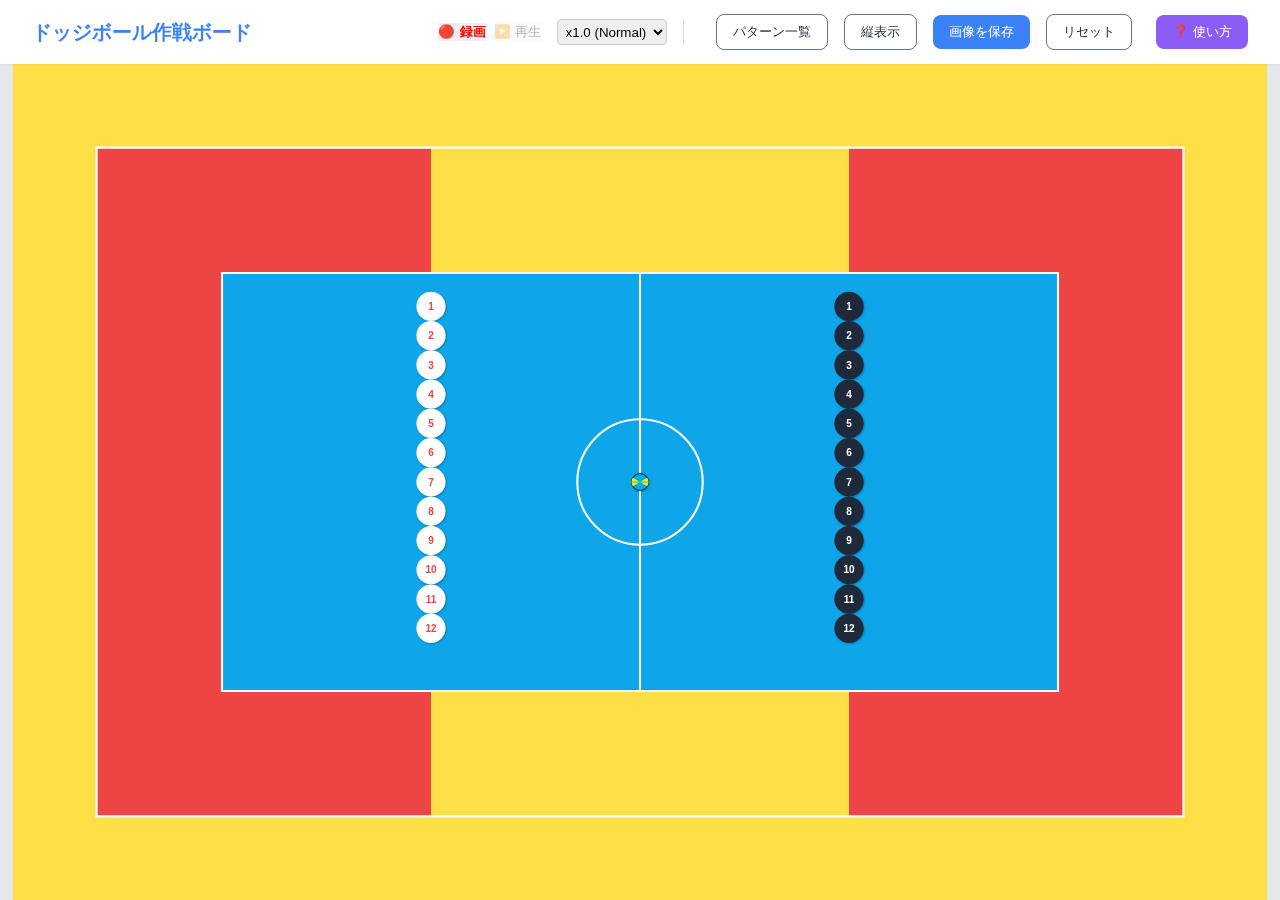
<file: DodgeballTacticBoard/index.html>
<!doctype html>
<html lang="en">

<head>
  <meta charset="UTF-8" />
  <link rel="icon" type="image/svg+xml" href="/DodgeballTacticBoard/vite.svg" />
  <meta name="viewport" content="width=device-width, initial-scale=1.0" />
  <title>temp_app</title>
  <script type="module" crossorigin src="/DodgeballTacticBoard/assets/index-BfxhM6Pp.js"></script>
  <link rel="stylesheet" crossorigin href="/DodgeballTacticBoard/assets/index-qhFfXW_1.css">
</head>

<body>
  <div id="root"></div>
</body>

</html>
</file>
<file: DodgeballTacticBoard/assets/index-qhFfXW_1.css>
:root{--color-bg: #f5f7fa;--color-surface: #ffffff;--color-primary: #3b82f6;--color-secondary: #ef4444;--color-text: #1f2937;--color-text-light: #6b7280;--shadow-sm: 0 1px 2px 0 rgba(0, 0, 0, .05);--shadow-md: 0 4px 6px -1px rgba(0, 0, 0, .1), 0 2px 4px -1px rgba(0, 0, 0, .06);--radius-md: .5rem;--header-height: 64px}*{box-sizing:border-box;margin:0;padding:0}body{font-family:Inter,system-ui,-apple-system,sans-serif;background-color:var(--color-bg);color:var(--color-text);line-height:1.5;-webkit-font-smoothing:antialiased;width:100%;height:100%}html{height:100%}#root{display:flex;flex-direction:column;min-height:100vh}button{cursor:pointer;border:none;font-family:inherit}
</file>
